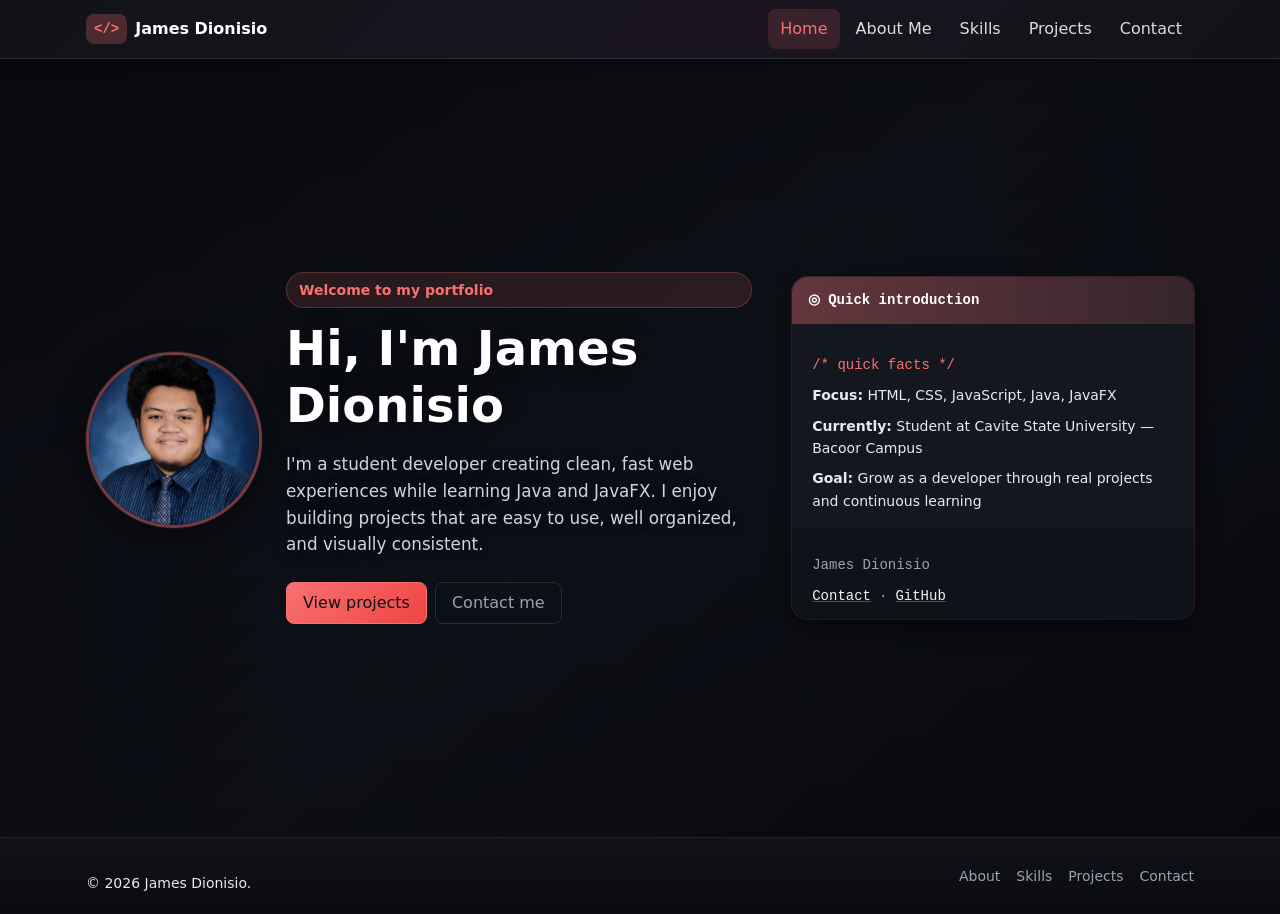
<file: index.html>
<!doctype html>
<html lang="en">
  <head>
    <meta charset="UTF-8" />
    <meta name="viewport" content="width=device-width, initial-scale=1" />
    <title>Home</title>
    <link rel="stylesheet" href="css/style.css" />
  </head>
  <body>
    <header class="site-header">
      <nav class="site-nav container" aria-label="Main">
        <a class="nav-brand" href="index.html">
          <span class="nav-brand-badge" aria-hidden="true">&lt;/&gt;</span>
          James Dionisio
        </a>
        <input
          type="checkbox"
          id="nav-toggle"
          class="nav-check"
          aria-hidden="true"
        />
        <label
          for="nav-toggle"
          class="nav-toggle"
          aria-label="Toggle navigation"
          >☰</label
        >
        <ul class="nav-menu" id="mainNav">
          <li>
            <a class="active" href="index.html" aria-current="page">Home</a>
          </li>
          <li><a href="pages/about.html">About Me</a></li>
          <li><a href="pages/skills.html">Skills</a></li>
          <li><a href="pages/projects.html">Projects</a></li>
          <li><a href="pages/contact.html">Contact</a></li>
        </ul>
      </nav>
    </header>

    <main class="page-main">
      <section class="home-hero" aria-labelledby="welcome-heading">
        <div class="container">
          <div class="grid hero-grid">
            <div class="hero-profile">
              <img
                class="home-profile-photo"
                src="images/profile.png"
                alt="Profile photo of James Dionisio"
                width="200"
                height="200"
              />
            </div>
            <div class="hero-copy">
              <p class="welcome-label">Welcome to my portfolio</p>
              <h1 id="welcome-heading" class="display-title">
                Hi, I'm James Dionisio
              </h1>
              <p class="hero-intro">
                I'm a student developer creating clean, fast web experiences
                while learning Java and JavaFX. I enjoy building projects that
                are easy to use, well organized, and visually consistent.
              </p>
              <div class="flex-wrap">
                <a class="btn btn-primary" href="pages/projects.html"
                  >View projects</a
                >
                <a class="btn btn-outline" href="pages/contact.html"
                  >Contact me</a
                >
              </div>
            </div>
            <div class="intro-card-wrap">
              <article class="card card-hover">
                <div class="card-header">
                  <span aria-hidden="true">◎</span> Quick introduction
                </div>
                <div class="card-body">
                  <p class="small font-mono text-primary mb-2">
                    /* quick facts */
                  </p>
                  <ul class="list-plain small">
                    <li class="mb-2">
                      <strong>Focus:</strong> HTML, CSS, JavaScript, Java,
                      JavaFX
                    </li>
                    <li class="mb-2">
                      <strong>Currently:</strong> Student at Cavite State
                      University — Bacoor Campus
                    </li>
                    <li>
                      <strong>Goal:</strong> Grow as a developer through real
                      projects and continuous learning
                    </li>
                  </ul>
                </div>
                <div class="card-footer">
                  <p class="text-muted mb-2">James Dionisio</p>
                  <div class="flex-wrap">
                    <a href="pages/contact.html">Contact</a>
                    <span class="text-muted" aria-hidden="true">·</span>
                    <a
                      href="https://github.com/Goronomii"
                      target="_blank"
                      rel="noopener noreferrer"
                      >GitHub</a
                    >
                  </div>
                </div>
              </article>
            </div>
          </div>
        </div>
      </section>
    </main>

    <footer class="site-footer">
      <div class="container site-footer-inner">
        <p class="mb-0 small">&copy; 2026 James Dionisio.</p>
        <nav class="footer-nav" aria-label="Footer">
          <a href="pages/about.html">About</a>
          <a href="pages/skills.html">Skills</a>
          <a href="pages/projects.html">Projects</a>
          <a href="pages/contact.html">Contact</a>
        </nav>
      </div>
    </footer>
  </body>
</html>
</file>
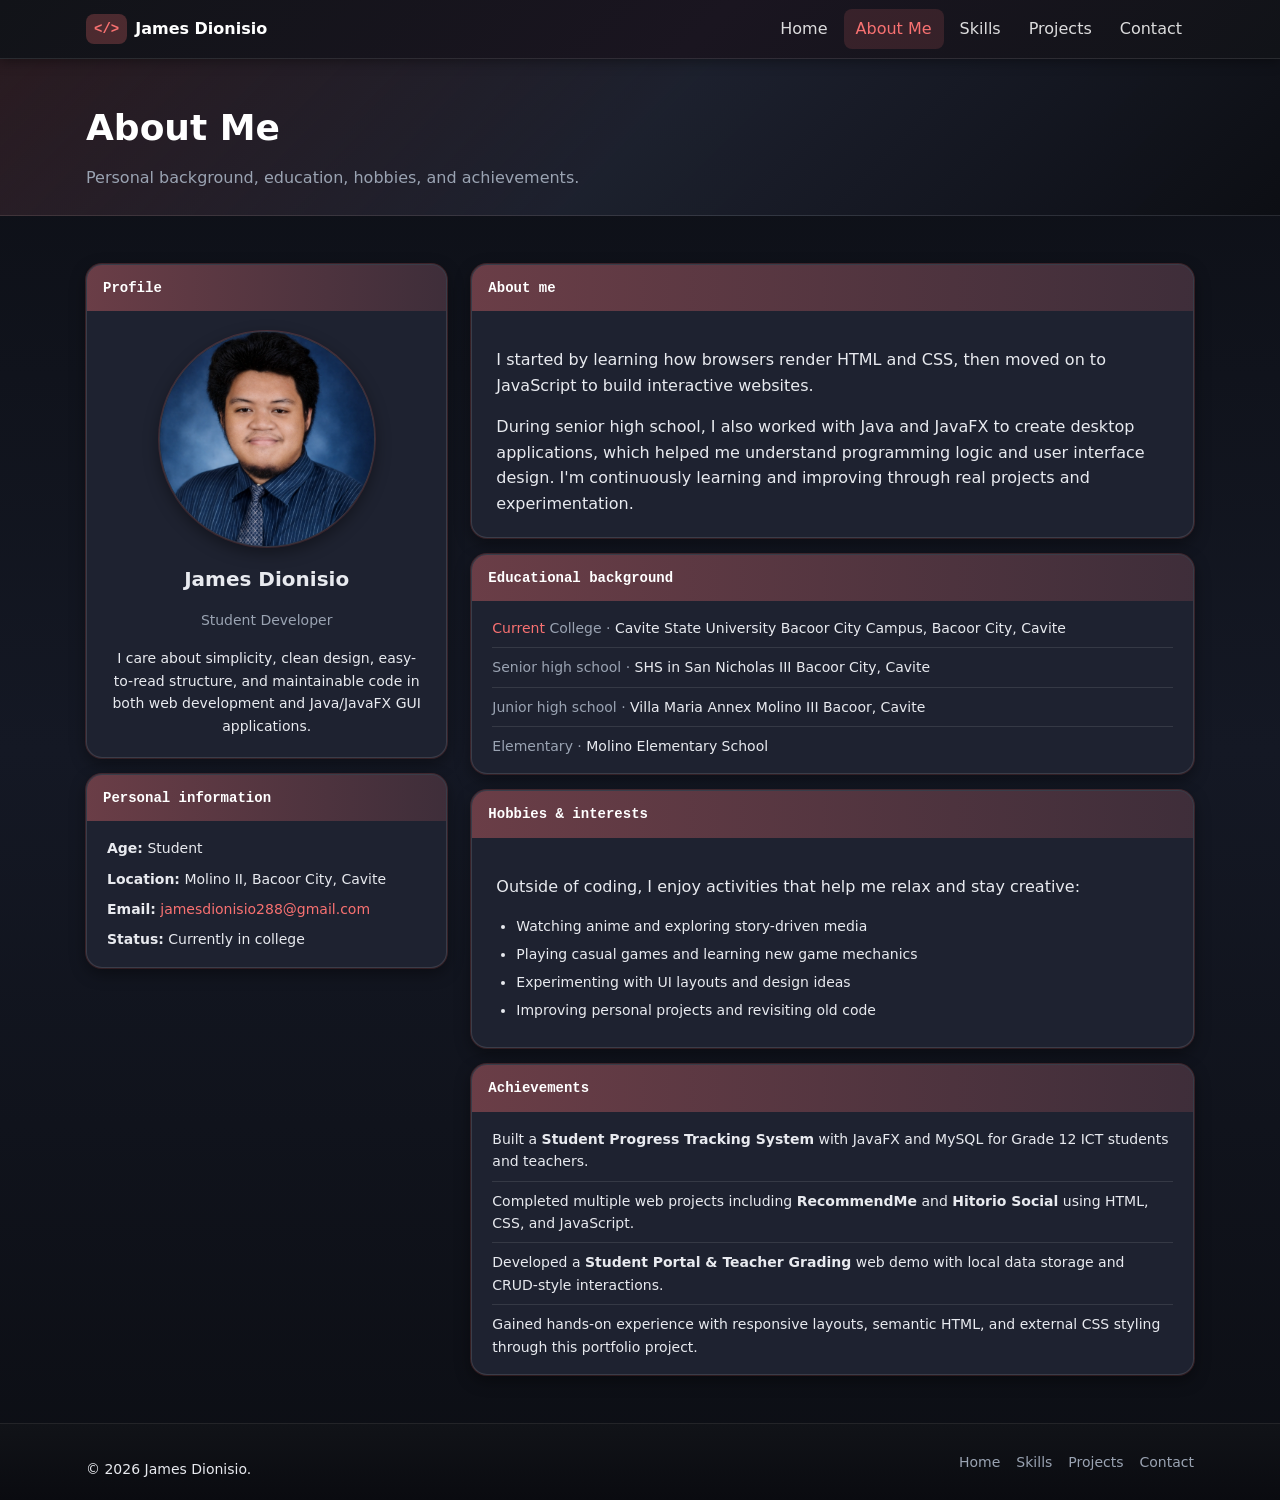
<file: pages/about.html>
<!doctype html>
<html lang="en">
  <head>
    <meta charset="UTF-8" />
    <meta name="viewport" content="width=device-width, initial-scale=1" />
    <title>About Me</title>
    <link rel="stylesheet" href="../css/style.css" />
  </head>
  <body class="pf-surface-cards">
    <header class="site-header">
      <nav class="site-nav container" aria-label="Main">
        <a class="nav-brand" href="../index.html">
          <span class="nav-brand-badge" aria-hidden="true">&lt;/&gt;</span>
          James Dionisio
        </a>
        <input
          type="checkbox"
          id="nav-toggle"
          class="nav-check"
          aria-hidden="true"
        />
        <label
          for="nav-toggle"
          class="nav-toggle"
          aria-label="Toggle navigation"
          >☰</label
        >
        <ul class="nav-menu" id="mainNav">
          <li><a href="../index.html">Home</a></li>
          <li>
            <a class="active" href="about.html" aria-current="page">About Me</a>
          </li>
          <li><a href="skills.html">Skills</a></li>
          <li><a href="projects.html">Projects</a></li>
          <li><a href="contact.html">Contact</a></li>
        </ul>
      </nav>
    </header>

    <main class="page-main pf-shell-page">
      <section class="page-banner" aria-labelledby="about-title">
        <div class="container">
          <h1 id="about-title">About Me</h1>
          <p>Personal background, education, hobbies, and achievements.</p>
        </div>
      </section>

      <section class="section section-grow">
        <div class="container">
          <div class="grid grid-2-sidebar">
            <aside class="stack">
              <article class="card card-hover">
                <div class="card-header">Profile</div>
                <div class="card-body card-body-lg text-center">
                  <img
                    class="about-profile-photo"
                    src="../images/profile.png"
                    alt="Portrait of James Dionisio"
                    width="216"
                    height="216"
                    loading="lazy"
                  />
                  <h2 class="heading-section mb-2">James Dionisio</h2>
                  <p class="small text-muted mb-3">Student Developer</p>
                  <p class="small mb-0">
                    I care about simplicity, clean design, easy-to-read
                    structure, and maintainable code in both web development and
                    Java/JavaFX GUI applications.
                  </p>
                </div>
              </article>

              <article class="card card-hover">
                <div class="card-header">Personal information</div>
                <div class="card-body small">
                  <ul class="list-plain">
                    <li class="mb-2"><strong>Age:</strong> Student</li>
                    <li class="mb-2">
                      <strong>Location:</strong> Molino II, Bacoor City, Cavite
                    </li>
                    <li class="mb-2">
                      <strong>Email:</strong>
                      <a href="mailto:jamesdionisio288@gmail.com"
                        >jamesdionisio288@gmail.com</a
                      >
                    </li>
                    <li><strong>Status:</strong> Currently in college</li>
                  </ul>
                </div>
              </article>
            </aside>

            <div class="stack">
              <article class="card card-hover">
                <div class="card-header">About me</div>
                <div class="card-body card-body-lg">
                  <p class="mb-3">
                    I started by learning how browsers render HTML and CSS, then
                    moved on to JavaScript to build interactive websites.
                  </p>
                  <p class="mb-0">
                    During senior high school, I also worked with Java and
                    JavaFX to create desktop applications, which helped me
                    understand programming logic and user interface design. I'm
                    continuously learning and improving through real projects
                    and experimentation.
                  </p>
                </div>
              </article>

              <article class="card card-hover">
                <div class="card-header">Educational background</div>
                <div class="card-body">
                  <ul class="list-plain small list-divider">
                    <li>
                      <span class="text-primary">Current</span>
                      <span class="text-muted">College · </span>Cavite State
                      University Bacoor City Campus, Bacoor City, Cavite
                    </li>
                    <li>
                      <span class="text-muted">Senior high school · </span>SHS
                      in San Nicholas III Bacoor City, Cavite
                    </li>
                    <li>
                      <span class="text-muted">Junior high school · </span>Villa
                      Maria Annex Molino III Bacoor, Cavite
                    </li>
                    <li>
                      <span class="text-muted">Elementary · </span>Molino
                      Elementary School
                    </li>
                  </ul>
                </div>
              </article>

              <article class="card card-hover">
                <div class="card-header">Hobbies &amp; interests</div>
                <div class="card-body card-body-lg">
                  <p class="mb-3">
                    Outside of coding, I enjoy activities that help me relax and
                    stay creative:
                  </p>
                  <ul class="list-disc small">
                    <li>Watching anime and exploring story-driven media</li>
                    <li>
                      Playing casual games and learning new game mechanics
                    </li>
                    <li>Experimenting with UI layouts and design ideas</li>
                    <li>Improving personal projects and revisiting old code</li>
                  </ul>
                </div>
              </article>

              <article class="card card-hover">
                <div class="card-header">Achievements</div>
                <div class="card-body">
                  <ul class="list-plain small list-divider">
                    <li>
                      Built a
                      <strong>Student Progress Tracking System</strong> with
                      JavaFX and MySQL for Grade 12 ICT students and teachers.
                    </li>
                    <li>
                      Completed multiple web projects including
                      <strong>RecommendMe</strong> and
                      <strong>Hitorio Social</strong> using HTML, CSS, and
                      JavaScript.
                    </li>
                    <li>
                      Developed a
                      <strong>Student Portal &amp; Teacher Grading</strong> web
                      demo with local data storage and CRUD-style interactions.
                    </li>
                    <li>
                      Gained hands-on experience with responsive layouts,
                      semantic HTML, and external CSS styling through this
                      portfolio project.
                    </li>
                  </ul>
                </div>
              </article>
            </div>
          </div>
        </div>
      </section>
    </main>

    <footer class="site-footer">
      <div class="container site-footer-inner">
        <p class="mb-0 small">&copy; 2026 James Dionisio.</p>
        <nav class="footer-nav" aria-label="Footer">
          <a href="../index.html">Home</a>
          <a href="skills.html">Skills</a>
          <a href="projects.html">Projects</a>
          <a href="contact.html">Contact</a>
        </nav>
      </div>
    </footer>
  </body>
</html>
</file>
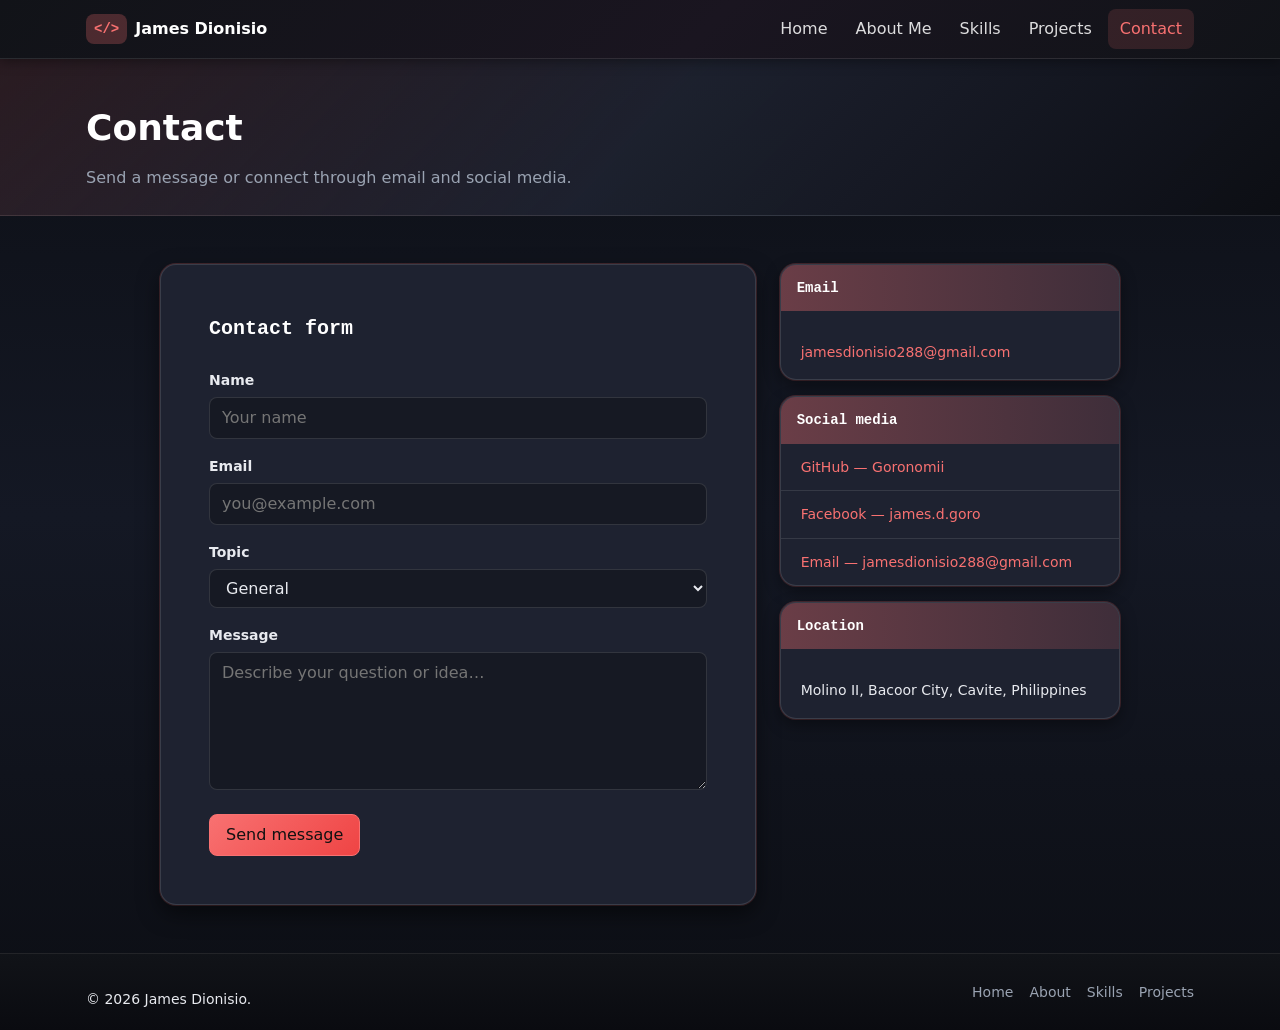
<file: pages/contact.html>
<!doctype html>
<html lang="en">
  <head>
    <meta charset="UTF-8" />
    <meta name="viewport" content="width=device-width, initial-scale=1" />
    <title>Contact</title>
    <link rel="stylesheet" href="../css/style.css" />
  </head>
  <body class="pf-surface-cards">
    <header class="site-header">
      <nav class="site-nav container" aria-label="Main">
        <a class="nav-brand" href="../index.html">
          <span class="nav-brand-badge" aria-hidden="true">&lt;/&gt;</span>
          James Dionisio
        </a>
        <input
          type="checkbox"
          id="nav-toggle"
          class="nav-check"
          aria-hidden="true"
        />
        <label
          for="nav-toggle"
          class="nav-toggle"
          aria-label="Toggle navigation"
          >☰</label
        >
        <ul class="nav-menu" id="mainNav">
          <li><a href="../index.html">Home</a></li>
          <li><a href="about.html">About Me</a></li>
          <li><a href="skills.html">Skills</a></li>
          <li><a href="projects.html">Projects</a></li>
          <li>
            <a class="active" href="contact.html" aria-current="page"
              >Contact</a
            >
          </li>
        </ul>
      </nav>
    </header>

    <main class="page-main pf-shell-page">
      <section class="page-banner" aria-labelledby="contact-title">
        <div class="container">
          <h1 id="contact-title">Contact</h1>
          <p>Send a message or connect through email and social media.</p>
        </div>
      </section>

      <section class="section section-grow">
        <div class="container">
          <div class="grid grid-contact">
            <article class="card shadow-lg contact-form-card card-hover">
              <h2
                class="heading-section font-mono text-primary text-white mb-4"
              >
                Contact form
              </h2>
              <form action="#" method="post">
                <div class="form-group">
                  <label class="form-label" for="name">Name</label>
                  <input
                    type="text"
                    class="form-control"
                    id="name"
                    name="name"
                    required
                    autocomplete="name"
                    placeholder="Your name"
                  />
                </div>
                <div class="form-group">
                  <label class="form-label" for="email">Email</label>
                  <input
                    type="email"
                    class="form-control"
                    id="email"
                    name="email"
                    required
                    autocomplete="email"
                    placeholder="you@example.com"
                  />
                </div>
                <div class="form-group">
                  <label class="form-label" for="topic">Topic</label>
                  <select class="form-select" id="topic" name="topic">
                    <option value="general">General</option>
                    <option value="project">Project inquiry</option>
                    <option value="other">Other</option>
                  </select>
                </div>
                <div class="form-group form-group-lg">
                  <label class="form-label" for="message">Message</label>
                  <textarea
                    class="form-control"
                    id="message"
                    name="message"
                    rows="5"
                    required
                    placeholder="Describe your question or idea…"
                  ></textarea>
                </div>
                <div class="flex-wrap">
                  <button type="submit" class="btn btn-primary">
                    Send message
                  </button>
                </div>
              </form>
            </article>

            <aside class="stack">
              <article class="card card-hover">
                <div class="card-header">Email</div>
                <div class="card-body small">
                  <p class="mb-0">
                    <a href="mailto:jamesdionisio288@gmail.com"
                      >jamesdionisio288@gmail.com</a
                    >
                  </p>
                </div>
              </article>

              <article class="card card-hover">
                <div class="card-header">Social media</div>
                <ul class="list-group">
                  <li class="list-group-item">
                    <a
                      href="https://github.com/Goronomii"
                      target="_blank"
                      rel="noopener noreferrer"
                      >GitHub — Goronomii</a
                    >
                  </li>
                  <li class="list-group-item">
                    <a
                      href="https://www.facebook.com/james.d.goro"
                      target="_blank"
                      rel="noopener noreferrer"
                      >Facebook — james.d.goro</a
                    >
                  </li>
                  <li class="list-group-item">
                    <a href="mailto:jamesdionisio288@gmail.com"
                      >Email — jamesdionisio288@gmail.com</a
                    >
                  </li>
                </ul>
              </article>

              <article class="card card-hover">
                <div class="card-header">Location</div>
                <div class="card-body small">
                  <p class="mb-0">
                    Molino II, Bacoor City, Cavite, Philippines
                  </p>
                </div>
              </article>
            </aside>
          </div>
        </div>
      </section>
    </main>

    <footer class="site-footer">
      <div class="container site-footer-inner">
        <p class="mb-0 small">&copy; 2026 James Dionisio.</p>
        <nav class="footer-nav" aria-label="Footer">
          <a href="../index.html">Home</a>
          <a href="about.html">About</a>
          <a href="skills.html">Skills</a>
          <a href="projects.html">Projects</a>
        </nav>
      </div>
    </footer>
  </body>
</html>
</file>
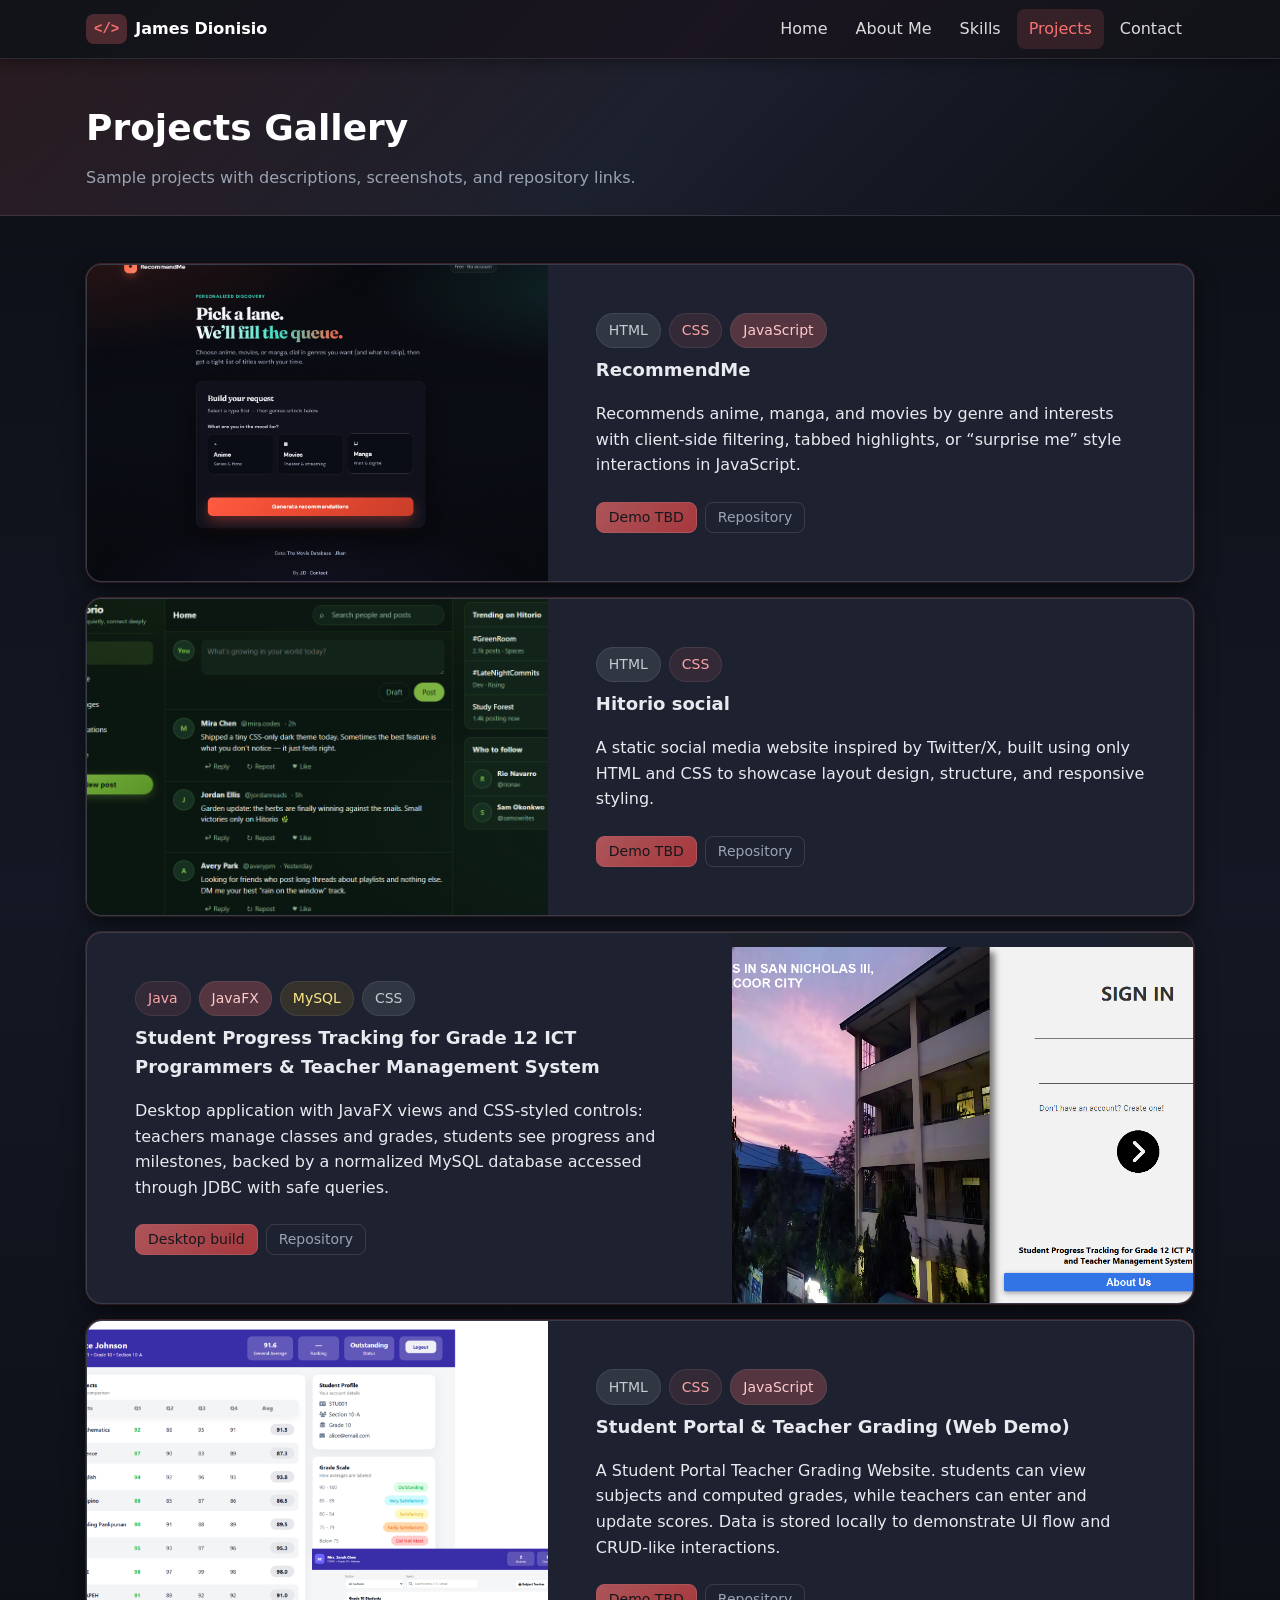
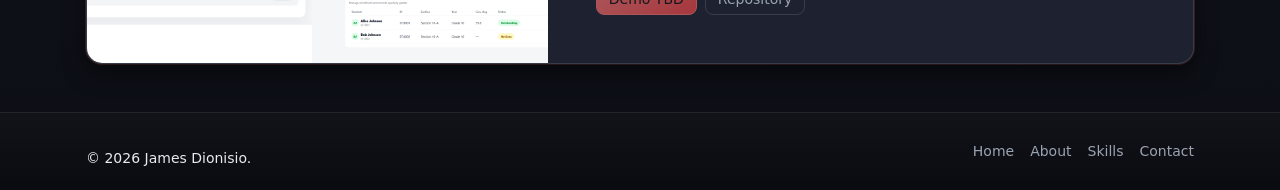
<file: pages/projects.html>
<!doctype html>
<html lang="en">
  <head>
    <meta charset="UTF-8" />
    <meta name="viewport" content="width=device-width, initial-scale=1" />
    <title>Projects</title>
    <link rel="stylesheet" href="../css/style.css" />
  </head>
  <body class="pf-surface-cards">
    <header class="site-header">
      <nav class="site-nav container" aria-label="Main">
        <a class="nav-brand" href="../index.html">
          <span class="nav-brand-badge" aria-hidden="true">&lt;/&gt;</span>
          James Dionisio
        </a>
        <input
          type="checkbox"
          id="nav-toggle"
          class="nav-check"
          aria-hidden="true"
        />
        <label
          for="nav-toggle"
          class="nav-toggle"
          aria-label="Toggle navigation"
          >☰</label
        >
        <ul class="nav-menu" id="mainNav">
          <li><a href="../index.html">Home</a></li>
          <li><a href="about.html">About Me</a></li>
          <li><a href="skills.html">Skills</a></li>
          <li>
            <a class="active" href="projects.html" aria-current="page"
              >Projects</a
            >
          </li>
          <li><a href="contact.html">Contact</a></li>
        </ul>
      </nav>
    </header>

    <main class="page-main pf-shell-page">
      <section class="page-banner" aria-labelledby="projects-title">
        <div class="container">
          <h1 id="projects-title">Projects Gallery</h1>
          <p>
            Sample projects with descriptions, screenshots, and repository
            links.
          </p>
        </div>
      </section>

      <section class="section section-grow">
        <div class="container stack">
          <article class="card pf-project-teaser shadow-lg" id="portfolio-site">
            <div class="project-row">
              <div class="project-media">
                <div class="project-cover-shell">
                  <img
                    class="project-cover-img"
                    src="../images/recomMe.png"
                    alt="Screenshot for RecommendMe website project"
                    width="900"
                    height="620"
                    loading="lazy"
                  />
                </div>
              </div>
              <div class="project-content">
                <div class="project-content-inner">
                  <div class="flex-wrap mb-2">
                    <span class="badge badge-secondary">HTML</span>
                    <span class="badge badge-danger">CSS</span>
                    <span class="badge badge-primary">JavaScript</span>
                  </div>
                  <h2 class="heading-card">RecommendMe</h2>
                  <p class="mb-3">
                    Recommends anime, manga, and movies by genre and interests
                    with client-side filtering, tabbed highlights, or “surprise
                    me” style interactions in JavaScript.
                  </p>
                  <div class="flex-wrap mt-4">
                    <button
                      type="button"
                      class="btn btn-sm btn-primary"
                      disabled
                    >
                      Demo TBD
                    </button>
                    <a
                      href="https://github.com/Goronomii/recommendme"
                      class="btn btn-sm btn-outline"
                      target="_blank"
                      rel="noopener noreferrer"
                      >Repository</a
                    >
                  </div>
                </div>
              </div>
            </div>
          </article>

          <article class="card pf-project-teaser shadow-lg">
            <div class="project-row">
              <div class="project-media">
                <div class="project-cover-shell">
                  <img
                    class="project-cover-img"
                    src="../images/hitorio.png"
                    alt="Screenshot for Hitorio social website project"
                    width="900"
                    height="620"
                    loading="lazy"
                  />
                </div>
              </div>
              <div class="project-content">
                <div class="project-content-inner">
                  <div class="flex-wrap mb-2">
                    <span class="badge badge-secondary">HTML</span>
                    <span class="badge badge-danger">CSS</span>
                  </div>
                  <h2 class="heading-card">Hitorio social</h2>
                  <p class="mb-3">
                    A static social media website inspired by Twitter/X, built
                    using only HTML and CSS to showcase layout design,
                    structure, and responsive styling.
                  </p>
                  <div class="flex-wrap mt-4">
                    <button
                      type="button"
                      class="btn btn-sm btn-primary"
                      disabled
                    >
                      Demo TBD
                    </button>
                    <a
                      href="https://github.com/Goronomii/HitorioSocial"
                      class="btn btn-sm btn-outline"
                      target="_blank"
                      rel="noopener noreferrer"
                      >Repository</a
                    >
                  </div>
                </div>
              </div>
            </div>
          </article>

          <article class="card pf-project-teaser shadow-lg">
            <div class="project-row project-row-reverse">
              <div class="project-media">
                <div class="project-cover-shell">
                  <img
                    class="project-cover-img"
                    src="../images/shssannicholas.png"
                    alt="Screenshot for student progress desktop app"
                    width="900"
                    height="620"
                    loading="lazy"
                  />
                </div>
              </div>
              <div class="project-content">
                <div class="project-content-inner">
                  <div class="flex-wrap mb-2">
                    <span class="badge badge-danger">Java</span>
                    <span class="badge badge-primary">JavaFX</span>
                    <span class="badge badge-warning">MySQL</span>
                    <span class="badge badge-secondary">CSS</span>
                  </div>
                  <h2 class="heading-card">
                    Student Progress Tracking for Grade 12 ICT Programmers &amp;
                    Teacher Management System
                  </h2>
                  <p class="mb-3">
                    Desktop application with JavaFX views and CSS-styled
                    controls: teachers manage classes and grades, students see
                    progress and milestones, backed by a normalized MySQL
                    database accessed through JDBC with safe queries.
                  </p>
                  <div class="flex-wrap mt-4">
                    <button
                      type="button"
                      class="btn btn-sm btn-primary"
                      disabled
                    >
                      Desktop build
                    </button>
                    <a
                      href="https://github.com/Goronomii/ICTSystem"
                      class="btn btn-sm btn-outline"
                      target="_blank"
                      rel="noopener noreferrer"
                      >Repository</a
                    >
                  </div>
                </div>
              </div>
            </div>
          </article>

          <article class="card pf-project-teaser shadow-lg" id="student-portal">
            <div class="project-row">
              <div class="project-media">
                <div class="project-cover-shell">
                  <img
                    class="project-cover-img"
                    src="../images/studentteacher.png"
                    alt="Screenshot for student portal and teacher grading demo"
                    width="900"
                    height="620"
                    loading="lazy"
                  />
                </div>
              </div>
              <div class="project-content">
                <div class="project-content-inner">
                  <div class="flex-wrap mb-2">
                    <span class="badge badge-secondary">HTML</span>
                    <span class="badge badge-danger">CSS</span>
                    <span class="badge badge-primary">JavaScript</span>
                  </div>
                  <h2 class="heading-card">
                    Student Portal &amp; Teacher Grading (Web Demo)
                  </h2>
                  <p class="mb-3">
                    A Student Portal Teacher Grading Website. students can view
                    subjects and computed grades, while teachers can enter and
                    update scores. Data is stored locally to demonstrate UI flow
                    and CRUD-like interactions.
                  </p>
                  <div class="flex-wrap mt-4">
                    <button
                      type="button"
                      class="btn btn-sm btn-primary"
                      disabled
                    >
                      Demo TBD
                    </button>
                    <a
                      href="https://github.com/Goronomii/Student-Progress-and-teacher-grading-system"
                      class="btn btn-sm btn-outline"
                      target="_blank"
                      rel="noopener noreferrer"
                      >Repository</a
                    >
                  </div>
                </div>
              </div>
            </div>
          </article>
        </div>
      </section>
    </main>

    <footer class="site-footer">
      <div class="container site-footer-inner">
        <p class="mb-0 small">&copy; 2026 James Dionisio.</p>
        <nav class="footer-nav" aria-label="Footer">
          <a href="../index.html">Home</a>
          <a href="about.html">About</a>
          <a href="skills.html">Skills</a>
          <a href="contact.html">Contact</a>
        </nav>
      </div>
    </footer>
  </body>
</html>
</file>
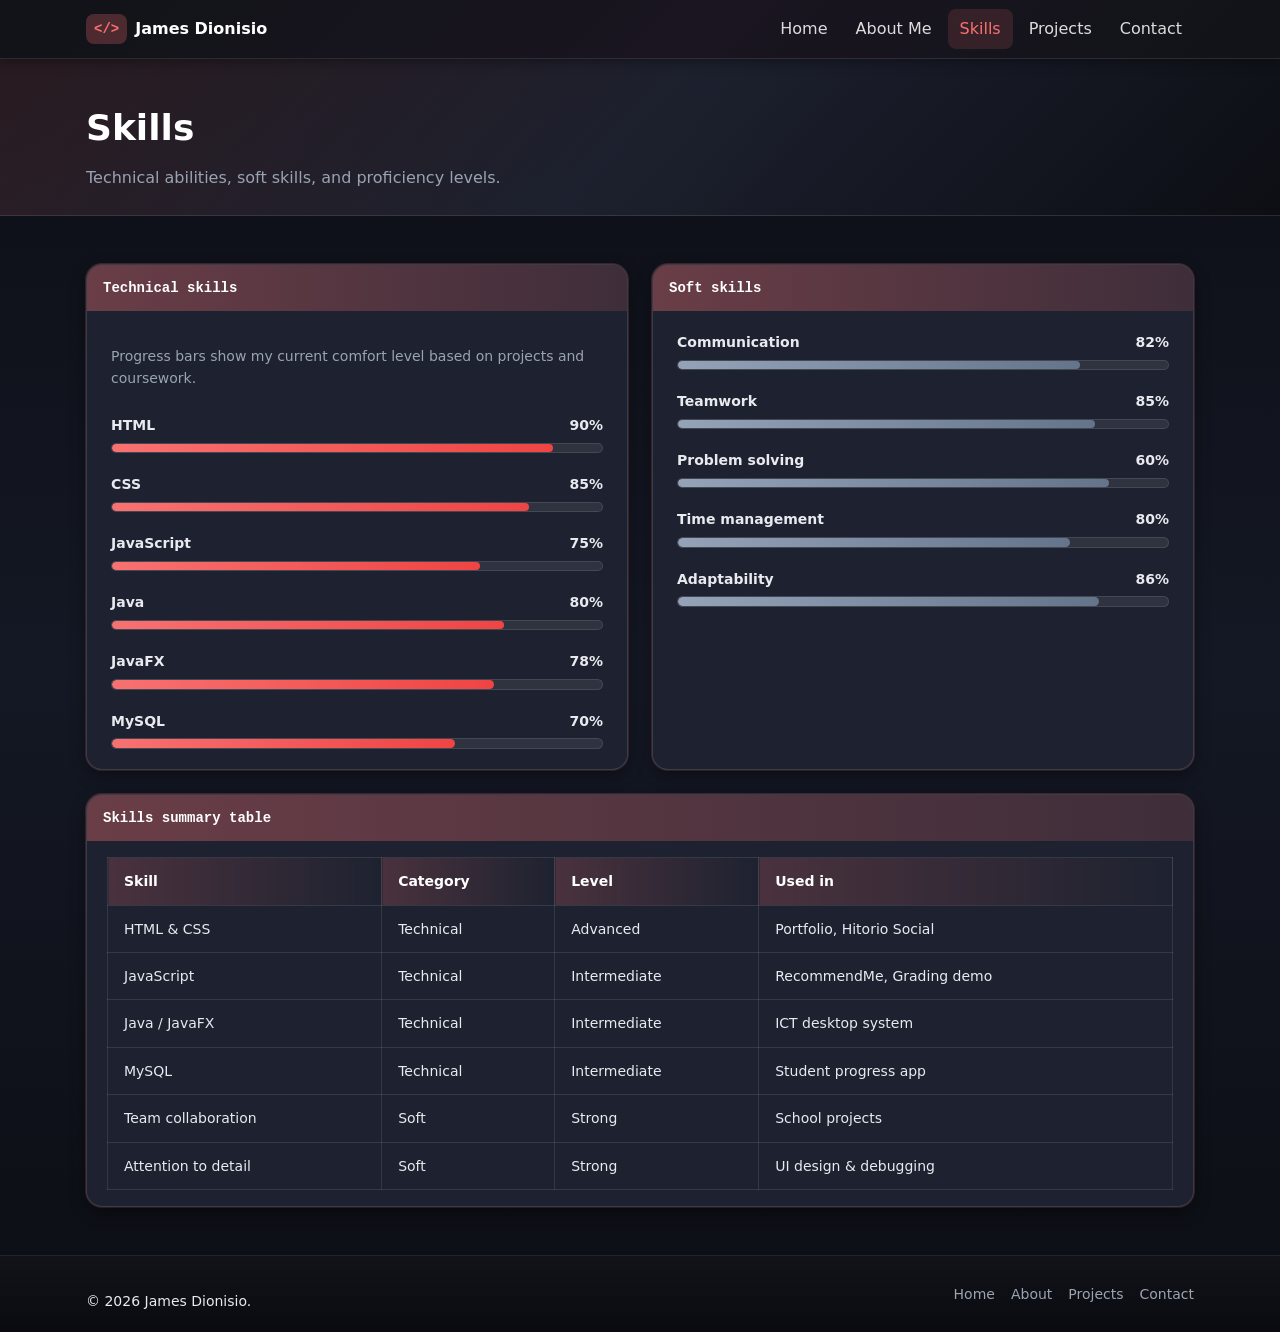
<file: pages/skills.html>
<!doctype html>
<html lang="en">
  <head>
    <meta charset="UTF-8" />
    <meta name="viewport" content="width=device-width, initial-scale=1" />
    <title>Skills</title>
    <link rel="stylesheet" href="../css/style.css" />
  </head>
  <body class="pf-surface-cards">
    <header class="site-header">
      <nav class="site-nav container" aria-label="Main">
        <a class="nav-brand" href="../index.html">
          <span class="nav-brand-badge" aria-hidden="true">&lt;/&gt;</span>
          James Dionisio
        </a>
        <input
          type="checkbox"
          id="nav-toggle"
          class="nav-check"
          aria-hidden="true"
        />
        <label
          for="nav-toggle"
          class="nav-toggle"
          aria-label="Toggle navigation"
          >☰</label
        >
        <ul class="nav-menu" id="mainNav">
          <li><a href="../index.html">Home</a></li>
          <li><a href="about.html">About Me</a></li>
          <li>
            <a class="active" href="skills.html" aria-current="page">Skills</a>
          </li>
          <li><a href="projects.html">Projects</a></li>
          <li><a href="contact.html">Contact</a></li>
        </ul>
      </nav>
    </header>

    <main class="page-main pf-shell-page">
      <section class="page-banner" aria-labelledby="skills-title">
        <div class="container">
          <h1 id="skills-title">Skills</h1>
          <p>Technical abilities, soft skills, and proficiency levels.</p>
        </div>
      </section>

      <section class="section">
        <div class="container">
          <div class="grid grid-skills">
            <article class="card card-hover">
              <div class="card-header">Technical skills</div>
              <div class="card-body card-body-lg">
                <p class="small text-muted mb-4">
                  Progress bars show my current comfort level based on projects
                  and coursework.
                </p>

                <div class="skill-item">
                  <div class="skill-label">
                    <span>HTML</span><span>90%</span>
                  </div>
                  <div
                    class="skill-bar"
                    role="progressbar"
                    aria-valuenow="90"
                    aria-valuemin="0"
                    aria-valuemax="100"
                    aria-label="HTML skill level"
                  >
                    <div class="skill-bar-fill" style="width: 90%"></div>
                  </div>
                </div>

                <div class="skill-item">
                  <div class="skill-label">
                    <span>CSS</span><span>85%</span>
                  </div>
                  <div
                    class="skill-bar"
                    role="progressbar"
                    aria-valuenow="85"
                    aria-valuemin="0"
                    aria-valuemax="100"
                    aria-label="CSS skill level"
                  >
                    <div class="skill-bar-fill" style="width: 85%"></div>
                  </div>
                </div>

                <div class="skill-item">
                  <div class="skill-label">
                    <span>JavaScript</span><span>75%</span>
                  </div>
                  <div
                    class="skill-bar"
                    role="progressbar"
                    aria-valuenow="75"
                    aria-valuemin="0"
                    aria-valuemax="100"
                    aria-label="JavaScript skill level"
                  >
                    <div class="skill-bar-fill" style="width: 75%"></div>
                  </div>
                </div>

                <div class="skill-item">
                  <div class="skill-label">
                    <span>Java</span><span>80%</span>
                  </div>
                  <div
                    class="skill-bar"
                    role="progressbar"
                    aria-valuenow="80"
                    aria-valuemin="0"
                    aria-valuemax="100"
                    aria-label="Java skill level"
                  >
                    <div class="skill-bar-fill" style="width: 80%"></div>
                  </div>
                </div>

                <div class="skill-item">
                  <div class="skill-label">
                    <span>JavaFX</span><span>78%</span>
                  </div>
                  <div
                    class="skill-bar"
                    role="progressbar"
                    aria-valuenow="78"
                    aria-valuemin="0"
                    aria-valuemax="100"
                    aria-label="JavaFX skill level"
                  >
                    <div class="skill-bar-fill" style="width: 78%"></div>
                  </div>
                </div>

                <div class="skill-item">
                  <div class="skill-label">
                    <span>MySQL</span><span>70%</span>
                  </div>
                  <div
                    class="skill-bar"
                    role="progressbar"
                    aria-valuenow="70"
                    aria-valuemin="0"
                    aria-valuemax="100"
                    aria-label="MySQL skill level"
                  >
                    <div class="skill-bar-fill" style="width: 70%"></div>
                  </div>
                </div>
              </div>
            </article>

            <article class="card card-hover">
              <div class="card-header">Soft skills</div>
              <div class="card-body card-body-lg">
                <div class="skill-item">
                  <div class="skill-label">
                    <span>Communication</span><span>82%</span>
                  </div>
                  <div
                    class="skill-bar"
                    role="progressbar"
                    aria-valuenow="82"
                    aria-valuemin="0"
                    aria-valuemax="100"
                    aria-label="Communication skill level"
                  >
                    <div
                      class="skill-bar-fill skill-bar-soft"
                      style="width: 82%"
                    ></div>
                  </div>
                </div>

                <div class="skill-item">
                  <div class="skill-label">
                    <span>Teamwork</span><span>85%</span>
                  </div>
                  <div
                    class="skill-bar"
                    role="progressbar"
                    aria-valuenow="85"
                    aria-valuemin="0"
                    aria-valuemax="100"
                    aria-label="Teamwork skill level"
                  >
                    <div
                      class="skill-bar-fill skill-bar-soft"
                      style="width: 85%"
                    ></div>
                  </div>
                </div>

                <div class="skill-item">
                  <div class="skill-label">
                    <span>Problem solving</span><span>60%</span>
                  </div>
                  <div
                    class="skill-bar"
                    role="progressbar"
                    aria-valuenow="60"
                    aria-valuemin="0"
                    aria-valuemax="100"
                    aria-label="Problem solving skill level"
                  >
                    <div
                      class="skill-bar-fill skill-bar-soft"
                      style="width: 88%"
                    ></div>
                  </div>
                </div>

                <div class="skill-item">
                  <div class="skill-label">
                    <span>Time management</span><span>80%</span>
                  </div>
                  <div
                    class="skill-bar"
                    role="progressbar"
                    aria-valuenow="80"
                    aria-valuemin="0"
                    aria-valuemax="100"
                    aria-label="Time management skill level"
                  >
                    <div
                      class="skill-bar-fill skill-bar-soft"
                      style="width: 80%"
                    ></div>
                  </div>
                </div>

                <div class="skill-item">
                  <div class="skill-label">
                    <span>Adaptability</span><span>86%</span>
                  </div>
                  <div
                    class="skill-bar"
                    role="progressbar"
                    aria-valuenow="86"
                    aria-valuemin="0"
                    aria-valuemax="100"
                    aria-label="Adaptability skill level"
                  >
                    <div
                      class="skill-bar-fill skill-bar-soft"
                      style="width: 86%"
                    ></div>
                  </div>
                </div>
              </div>
            </article>
          </div>

          <article class="card card-hover mt-4">
            <div class="card-header">Skills summary table</div>
            <div class="card-body table-wrap">
              <table class="skills-table">
                <thead>
                  <tr>
                    <th scope="col">Skill</th>
                    <th scope="col">Category</th>
                    <th scope="col">Level</th>
                    <th scope="col">Used in</th>
                  </tr>
                </thead>
                <tbody>
                  <tr>
                    <td>HTML &amp; CSS</td>
                    <td>Technical</td>
                    <td>Advanced</td>
                    <td>Portfolio, Hitorio Social</td>
                  </tr>
                  <tr>
                    <td>JavaScript</td>
                    <td>Technical</td>
                    <td>Intermediate</td>
                    <td>RecommendMe, Grading demo</td>
                  </tr>
                  <tr>
                    <td>Java / JavaFX</td>
                    <td>Technical</td>
                    <td>Intermediate</td>
                    <td>ICT desktop system</td>
                  </tr>
                  <tr>
                    <td>MySQL</td>
                    <td>Technical</td>
                    <td>Intermediate</td>
                    <td>Student progress app</td>
                  </tr>
                  <tr>
                    <td>Team collaboration</td>
                    <td>Soft</td>
                    <td>Strong</td>
                    <td>School projects</td>
                  </tr>
                  <tr>
                    <td>Attention to detail</td>
                    <td>Soft</td>
                    <td>Strong</td>
                    <td>UI design &amp; debugging</td>
                  </tr>
                </tbody>
              </table>
            </div>
          </article>
        </div>
      </section>
    </main>

    <footer class="site-footer">
      <div class="container site-footer-inner">
        <p class="mb-0 small">&copy; 2026 James Dionisio.</p>
        <nav class="footer-nav" aria-label="Footer">
          <a href="../index.html">Home</a>
          <a href="about.html">About</a>
          <a href="projects.html">Projects</a>
          <a href="contact.html">Contact</a>
        </nav>
      </div>
    </footer>
  </body>
</html>
</file>
<file: css/style.css>
*,
*::before,
*::after {
  box-sizing: border-box;
}

html {
  --color-primary: #f87171;
  --color-primary-hover: #fca5a5;
  --color-body-bg: #0c0e14;
  --color-body: #e8eaef;
  --color-muted: #9aa3b2;
  --color-surface: #1e2230;
  --color-surface-2: #161923;
  --color-border: rgba(255, 255, 255, 0.1);
  --color-border-strong: rgba(255, 255, 255, 0.12);
  --color-danger-soft: rgba(248, 113, 113, 0.14);
  --color-danger-header: rgba(248, 113, 113, 0.25);
  --shadow-sm:
    0 0.35rem 1rem rgba(0, 0, 0, 0.4), 0 0 0 1px rgba(248, 113, 113, 0.22);
  --shadow-lg:
    0 0.55rem 1.35rem rgba(0, 0, 0, 0.5), 0 0 0 1px rgba(248, 113, 113, 0.22);
  --radius: 0.5rem;
  --radius-lg: 1rem;
  --container-max: 1140px;
  --header-height: 3.65rem;
}

body {
  margin: 0;
  min-height: 100vh;
  min-height: 100dvh;
  display: flex;
  flex-direction: column;
  font-family:
    "Segoe UI",
    system-ui,
    -apple-system,
    Roboto,
    "Helvetica Neue",
    Arial,
    sans-serif;
  font-size: 1rem;
  line-height: 1.6;
  color: var(--color-body);
  background: linear-gradient(180deg, #0c0e14 0%, #141824 50%, #0c0e14 100%);
}

img {
  max-width: 100%;
  height: auto;
}

a {
  color: var(--color-primary);
  text-decoration: none;
}

a:hover {
  color: var(--color-primary-hover);
}

.container {
  width: 100%;
  max-width: var(--container-max);
  margin-left: auto;
  margin-right: auto;
  padding-left: 1rem;
  padding-right: 1rem;
}

.font-mono {
  font-family:
    ui-monospace, SFMono-Regular, "SF Mono", Menlo, Consolas, monospace;
}

.text-muted {
  color: var(--color-muted);
}

.text-primary {
  color: var(--color-primary);
}

.text-white {
  color: #fff;
}

.small {
  font-size: 0.875rem;
}

.sr-only {
  position: absolute;
  width: 1px;
  height: 1px;
  padding: 0;
  margin: -1px;
  overflow: hidden;
  clip: rect(0, 0, 0, 0);
  white-space: nowrap;
  border: 0;
}

.page-main {
  flex: 1;
  display: flex;
  flex-direction: column;
}

.pf-shell-page {
  min-height: calc(100dvh - var(--header-height));
}

.section {
  padding-top: 3rem;
  padding-bottom: 3rem;
}

.section-grow {
  flex-grow: 1;
  display: flex;
  flex-direction: column;
}

.section-grow .container {
  flex-grow: 1;
}

.grid {
  display: grid;
  gap: 1.5rem;
}

.grid-2 {
  grid-template-columns: 1fr;
}
@media (min-width: 768px) and (max-width: 991.98px) {
  .hero-grid {
    grid-template-columns: 1fr 1fr;
    align-items: center;
  }

  /* Make the intro card go full width under the two columns */
  .intro-card-wrap {
    grid-column: 1 / -1;
    display: flex;
    justify-content: center;
  }

  .hero-copy {
    padding-right: 0;
  }
}
@media (min-width: 992px) {
  .grid-2 {
    grid-template-columns: 1fr 2fr;
  }

  .grid-2-sidebar {
    grid-template-columns: minmax(0, 1fr) minmax(0, 2fr);
  }

  .grid-contact {
    grid-template-columns: minmax(0, 7fr) minmax(0, 4fr);
    justify-content: center;
    max-width: 960px;
    margin-left: auto;
    margin-right: auto;
  }

  .hero-grid {
    grid-template-columns: auto 1.2fr 1fr;
    align-items: center;
  }

  .hero-copy {
    padding-right: 1rem;
    display: flex;
    flex-direction: column;
    justify-content: center;
  }

  .grid-skills {
    grid-template-columns: 1fr 1fr;
  }
}

.stack {
  display: flex;
  flex-direction: column;
  gap: 1rem;
}

.stack-sm {
  gap: 0.5rem;
}

.flex-wrap {
  display: flex;
  flex-wrap: wrap;
  gap: 0.5rem;
  align-items: center;
}

.site-header {
  position: sticky;
  top: 0;
  z-index: 100;
  background: linear-gradient(135deg, #111318 0%, #1a1520 55%, #111318 100%);
  box-shadow: 0 2px 12px rgba(0, 0, 0, 0.4);
  border-bottom: 1px solid var(--color-border);
}

.site-nav {
  display: flex;
  flex-wrap: wrap;
  align-items: center;
  justify-content: space-between;
  gap: 0.5rem;
  padding-top: 0.5rem;
  padding-bottom: 0.5rem;
  min-height: var(--header-height);
}

.nav-brand {
  display: inline-flex;
  align-items: center;
  gap: 0.5rem;
  font-weight: 600;
  color: #fff;
  text-decoration: none;
}

.nav-brand:hover {
  color: #fff;
}

.nav-brand-badge {
  border-radius: var(--radius);
  padding: 0.25rem 0.5rem;
  background: var(--color-danger-header);
  color: var(--color-primary);
  font-family: ui-monospace, monospace;
  font-size: 0.875rem;
  user-select: none;
}

.nav-toggle {
  display: none;
  background: transparent;
  border: 1px solid var(--color-border);
  border-radius: var(--radius);
  color: #fff;
  padding: 0.35rem 0.65rem;
  cursor: pointer;
  font-size: 1.25rem;
  line-height: 1;
}

.nav-check {
  position: absolute;
  opacity: 0;
  pointer-events: none;
}

.nav-menu {
  list-style: none;
  margin: 0;
  padding: 0;
  display: flex;
  flex-wrap: wrap;
  align-items: center;
  gap: 0.25rem;
}

.nav-menu a {
  display: block;
  padding: 0.45rem 0.75rem;
  border-radius: var(--radius);
  color: rgba(255, 255, 255, 0.85);
  text-decoration: none;
  font-weight: 500;
}

.nav-menu a:hover,
.nav-menu a.active {
  background-color: var(--color-danger-soft);
  color: var(--color-primary);
}

@media (max-width: 767.98px) {
  .nav-toggle {
    display: block;
  }

  .nav-menu {
    display: none;
    width: 100%;
    flex-direction: column;
    align-items: stretch;
    padding-top: 0.5rem;
  }

  .nav-check:checked ~ .nav-menu {
    display: flex;
  }
}

/* Cards */
.card {
  background: var(--color-surface);
  border-radius: var(--radius-lg);
  overflow: hidden;
  color: var(--color-body);
}

.pf-surface-cards .card {
  border: 1px solid var(--color-border-strong);
  box-shadow: var(--shadow-sm);
}

.pf-surface-cards .card.shadow-lg,
.pf-surface-cards .pf-project-teaser {
  box-shadow: var(--shadow-lg);
}

.card-header {
  font-weight: 600;
  font-size: 0.875rem;
  padding: 0.75rem 1rem;
  font-family: ui-monospace, monospace;
  color: #fff;
  background: linear-gradient(
    90deg,
    rgba(248, 113, 113, 0.35) 0%,
    rgba(248, 113, 113, 0.15) 100%
  );
  display: flex;
  align-items: center;
  gap: 0.5rem;
}

.card-hover {
  transition:
    transform 0.2s ease,
    box-shadow 0.2s ease,
    border-color 0.2s ease;
}

.pf-surface-cards .card-hover:hover,
.home-hero .card-hover:hover {
  transform: translateY(-3px);
  box-shadow:
    0 0.75rem 1.5rem rgba(0, 0, 0, 0.55),
    0 0 0 1px rgba(248, 113, 113, 0.35);
}

.card-body {
  padding: 1rem 1.25rem;
}

.card-body-lg {
  padding: 1.25rem 1.5rem;
}

.card-footer {
  padding: 0.75rem 1.25rem;
  font-size: 0.875rem;
  font-family: ui-monospace, monospace;
  background: rgba(0, 0, 0, 0.2);
  margin-top: auto;
}

.card-footer a {
  color: #f3f4f6;
  text-decoration: underline;
  text-decoration-color: rgba(255, 255, 255, 0.25);
}

.card-footer a:hover {
  text-decoration-color: rgba(255, 255, 255, 1);
  color: #fff;
}

.list-plain {
  list-style: none;
  margin: 0;
  padding: 0;
}

.list-group {
  list-style: none;
  margin: 0;
  padding: 0;
}

.list-group-item {
  padding: 0.75rem 1.25rem;
  font-size: 0.875rem;
  border-top: 1px solid var(--color-border);
  background: transparent;
}

.list-group-item:first-child {
  border-top: none;
}

.list-divider li {
  margin-bottom: 0.5rem;
  padding-bottom: 0.5rem;
  border-bottom: 1px solid var(--color-border);
}

.list-divider li:last-child {
  margin-bottom: 0;
  padding-bottom: 0;
  border-bottom: none;
}

/* Buttons */
.btn {
  display: inline-block;
  padding: 0.5rem 1rem;
  font-size: 1rem;
  font-weight: 500;
  line-height: 1.5;
  text-align: center;
  text-decoration: none;
  border-radius: var(--radius);
  border: 1px solid transparent;
  cursor: pointer;
  font-family: inherit;
}

.btn-sm {
  padding: 0.25rem 0.75rem;
  font-size: 0.875rem;
}

.btn-primary {
  background: linear-gradient(135deg, #f87171 0%, #ef4444 100%);
  color: #111;
  border-color: var(--color-primary);
  transition:
    background 0.2s ease,
    transform 0.15s ease,
    box-shadow 0.2s ease;
}

.btn-primary:hover:not(:disabled) {
  background: linear-gradient(135deg, #fca5a5 0%, #f87171 100%);
  border-color: var(--color-primary-hover);
  color: #111;
  transform: translateY(-1px);
  box-shadow: 0 4px 14px rgba(248, 113, 113, 0.35);
}

.btn-outline {
  background: transparent;
  color: var(--color-muted);
  border-color: var(--color-border-strong);
}

.btn-outline:hover {
  color: var(--color-body);
  border-color: var(--color-muted);
}

.btn:disabled {
  opacity: 0.65;
  cursor: not-allowed;
}

/* Forms */
.form-group {
  margin-bottom: 1rem;
}

.form-group-lg {
  margin-bottom: 1.5rem;
}

.form-label {
  display: block;
  font-size: 0.875rem;
  font-weight: 600;
  margin-bottom: 0.35rem;
}

.form-control,
.form-select {
  display: block;
  width: 100%;
  padding: 0.5rem 0.75rem;
  font-size: 1rem;
  font-family: inherit;
  line-height: 1.5;
  color: var(--color-body);
  background: var(--color-surface-2);
  border: 1px solid var(--color-border-strong);
  border-radius: var(--radius);
}

.form-control:hover,
.form-select:hover {
  border-color: rgba(248, 113, 113, 0.4);
}

.form-control:focus,
.form-select:focus {
  outline: 2px solid var(--color-primary);
  outline-offset: 1px;
  border-color: var(--color-primary);
}

textarea.form-control {
  resize: vertical;
  min-height: 8rem;
}

/* Badges */
.badge {
  display: inline-block;
  padding: 0.35rem 0.75rem;
  font-size: 0.875rem;
  font-weight: 400;
  border-radius: 50rem;
  border: 1px solid rgba(255, 255, 255, 0.08);
}

.badge-secondary {
  background: rgba(108, 117, 125, 0.25);
  color: #c5cad3;
}

.badge-danger {
  background: rgba(248, 113, 113, 0.1);
  color: #fca5a5;
}

.badge-primary {
  background: rgba(248, 113, 113, 0.25);
  color: #fecaca;
}

.badge-warning {
  background: rgba(255, 193, 7, 0.1);
  color: #fde68a;
}

/* Typography blocks */
.display-title {
  font-size: clamp(1.75rem, 4vw, 3rem);
  font-weight: 600;
  line-height: 1.2;
  margin: 0 0 1rem;
  color: #fff;
}

.heading-section {
  font-size: 1.25rem;
  font-weight: 600;
  margin: 0 0 0.5rem;
}

.heading-card {
  font-size: 1.125rem;
  font-weight: 600;
  margin: 0 0 0.75rem;
}

.heading-skill {
  font-size: 0.875rem;
  font-weight: 600;
  margin: 0 0 0.5rem;
}

.mb-0 {
  margin-bottom: 0;
}
.mb-2 {
  margin-bottom: 0.5rem;
}
.mb-3 {
  margin-bottom: 1rem;
}
.mb-4 {
  margin-bottom: 1.5rem;
}
.mt-4 {
  margin-top: 1.5rem;
}

.text-center {
  text-align: center;
}

/* Page banner */
.page-banner {
  padding: 2.5rem 0 1.5rem;
  background: linear-gradient(
    135deg,
    rgba(248, 113, 113, 0.12) 0%,
    rgba(30, 34, 48, 0.9) 50%,
    rgba(12, 14, 20, 0.95) 100%
  );
  border-bottom: 1px solid var(--color-border);
}

.page-banner h1 {
  margin: 0 0 0.5rem;
  font-size: clamp(1.75rem, 3vw, 2.25rem);
  font-weight: 700;
  color: #fff;
}

.page-banner p {
  margin: 0;
  color: var(--color-muted);
  max-width: 36rem;
}

/* Footer */
.site-footer {
  margin-top: auto;
  padding: 1.25rem 0;
  background: linear-gradient(180deg, #111318 0%, #0a0b10 100%);
  border-top: 1px solid var(--color-border);
}

.site-footer-inner {
  display: flex;
  flex-wrap: wrap;
  align-items: center;
  justify-content: space-between;
  gap: 1rem;
}

.footer-nav {
  display: flex;
  flex-wrap: wrap;
  gap: 1rem;
}

.footer-nav a {
  font-size: 0.875rem;
  color: var(--color-muted);
}

.footer-nav a:hover {
  color: var(--color-primary);
}

/* Lists */
.list-disc {
  margin: 0;
  padding-left: 1.25rem;
}

.list-disc li {
  margin-bottom: 0.35rem;
}

/* Skills */
.skill-item {
  margin-bottom: 1.25rem;
}

.skill-item:last-child {
  margin-bottom: 0;
}

.skill-label {
  display: flex;
  justify-content: space-between;
  font-size: 0.875rem;
  font-weight: 600;
  margin-bottom: 0.4rem;
}

.skill-bar {
  height: 0.65rem;
  background: rgba(255, 255, 255, 0.08);
  border-radius: 50rem;
  overflow: hidden;
  border: 1px solid var(--color-border);
}

.skill-bar-fill {
  height: 100%;
  border-radius: 50rem;
  background: linear-gradient(90deg, #f87171 0%, #ef4444 100%);
  transition: width 0.6s ease;
}

.skill-bar-soft {
  background: linear-gradient(90deg, #94a3b8 0%, #64748b 100%);
}

.table-wrap {
  overflow-x: auto;
}

.skills-table {
  width: 100%;
  border-collapse: collapse;
  font-size: 0.875rem;
}

.skills-table th,
.skills-table td {
  padding: 0.75rem 1rem;
  text-align: left;
  border: 1px solid var(--color-border);
}

.skills-table th {
  background: linear-gradient(
    90deg,
    rgba(248, 113, 113, 0.2) 0%,
    rgba(30, 34, 48, 0.8) 100%
  );
  color: #fff;
  font-weight: 600;
}

.skills-table tbody tr:hover {
  background: rgba(248, 113, 113, 0.06);
}

/* Home hero */
.home-hero {
  position: relative;
  flex: 1;
  display: flex;
  align-items: center;
  min-height: calc(100dvh - var(--header-height) - 4rem);
  background:
    linear-gradient(
      135deg,
      rgba(7, 8, 13, 0.88) 0%,
      rgba(12, 14, 20, 0.75) 50%,
      rgba(7, 8, 13, 0.9) 100%
    ),
    url("https://images7.alphacoders.com/136/thumb-1920-1365090.jpeg") center /
      cover no-repeat scroll;
}

.welcome-label {
  display: inline-block;
  margin: 0 0 0.75rem;
  padding: 0.35rem 0.75rem;
  font-size: 0.875rem;
  font-weight: 600;
  color: var(--color-primary);
  background: rgba(248, 113, 113, 0.12);
  border: 1px solid rgba(248, 113, 113, 0.25);
  border-radius: 50rem;
}

.hero-intro {
  margin: 0 0 1.5rem;
  font-size: 1.05rem;
  color: #d1d5db;
  max-width: 36rem;
  text-shadow: 0 1px 14px rgba(0, 0, 0, 0.35);
}

.home-profile-photo {
  width: min(11rem, 80vw);
  aspect-ratio: 1 / 1;
  object-fit: cover;
  object-position: center top;
  border-radius: 50%;
  border: 3px solid rgba(248, 113, 113, 0.45);
  box-shadow:
    0 8px 32px rgba(0, 0, 0, 0.5),
    0 0 0 1px rgba(255, 255, 255, 0.08);
  display: block;
  margin: 0 auto 1rem;
  transition:
    transform 0.25s ease,
    box-shadow 0.25s ease;
}

.home-profile-photo:hover {
  transform: scale(1.03);
  box-shadow: 0 12px 40px rgba(248, 113, 113, 0.25);
}

.hero-profile {
  display: flex;
  justify-content: center;
  align-items: center;
}

.home-hero .container {
  position: relative;
  z-index: 1;
  width: 100%;
}

.home-hero-copy {
  max-width: 38rem;
}

.home-hero .display-title {
  text-shadow: 0 2px 28px rgba(0, 0, 0, 0.45);
}

.home-hero .card {
  background: rgba(22, 25, 35, 0.85);
  border: 0;
  box-shadow: var(--shadow-lg);
  height: 100%;
  display: flex;
  flex-direction: column;
}

.home-hero .card-header,
.home-hero .card-footer {
  border: 0;
}

.home-hero .card-footer {
  background-color: rgba(0, 0, 0, 0.2);
}

.intro-card-wrap {
  display: flex;
  align-items: stretch;
}

/* About */
.about-profile-photo {
  width: min(13rem, 92%);
  height: auto;
  aspect-ratio: 1 / 1;
  max-width: 100%;
  object-fit: cover;
  object-position: center top;
  border-radius: 50%;
  border: 1px solid var(--color-border);
  box-shadow: var(--shadow-sm);
  display: block;
  margin: 0 auto 1rem;
}

@media (min-width: 992px) {
  .about-profile-photo {
    width: 13.5rem;
  }

  .home-hero {
    background-attachment: fixed;
  }
}

/* Projects */
.pf-project-teaser {
  display: flex;
  flex-direction: column;
}

.project-row {
  display: flex;
  flex-direction: column;
}

@media (min-width: 992px) {
  .project-row {
    flex-direction: row;
    align-items: stretch;
  }

  .project-row-reverse {
    flex-direction: row-reverse;
  }

  .project-media {
    flex: 0 0 41.666%;
    max-width: 41.666%;
  }

  .project-content {
    flex: 1;
    display: flex;
    flex-direction: column;
  }
}

.project-media {
  background: #1a1d28;
  display: flex;
  flex-direction: column;
}

.project-cover-shell {
  position: relative;
  overflow: hidden;
  width: 100%;
  flex: 1 1 auto;
  min-height: 220px;
}

.project-cover-img {
  position: absolute;
  inset: 0;
  width: 100%;
  height: 100%;
  object-fit: cover;
  object-position: center;
}

.project-content-inner {
  padding: 1.5rem;
  flex-grow: 1;
}

@media (min-width: 992px) {
  .project-content-inner {
    padding: 3rem;
  }

  .project-cover-shell {
    min-height: 0;
    height: 100%;
  }
}

.pf-surface-cards .form-control,
.pf-surface-cards .form-select,
.pf-surface-cards .btn {
  border-width: 1px;
}

/* Contact form card */
.contact-form-card {
  padding: 1.5rem;
}

@media (min-width: 768px) {
  .contact-form-card {
    padding: 3rem;
  }
}

/* Mobile */
@media (max-width: 767.98px) {
  .home-hero {
    background-attachment: scroll;
    padding-top: 2rem;
    padding-bottom: 2rem;
    min-height: auto;
  }

  .section {
    padding-top: 2rem;
    padding-bottom: 2rem;
  }

  .site-footer-inner {
    flex-direction: column;
    text-align: center;
  }

  .footer-nav {
    justify-content: center;
  }

  .skills-table th,
  .skills-table td {
    padding: 0.5rem;
    font-size: 0.8rem;
  }
}
</file>
